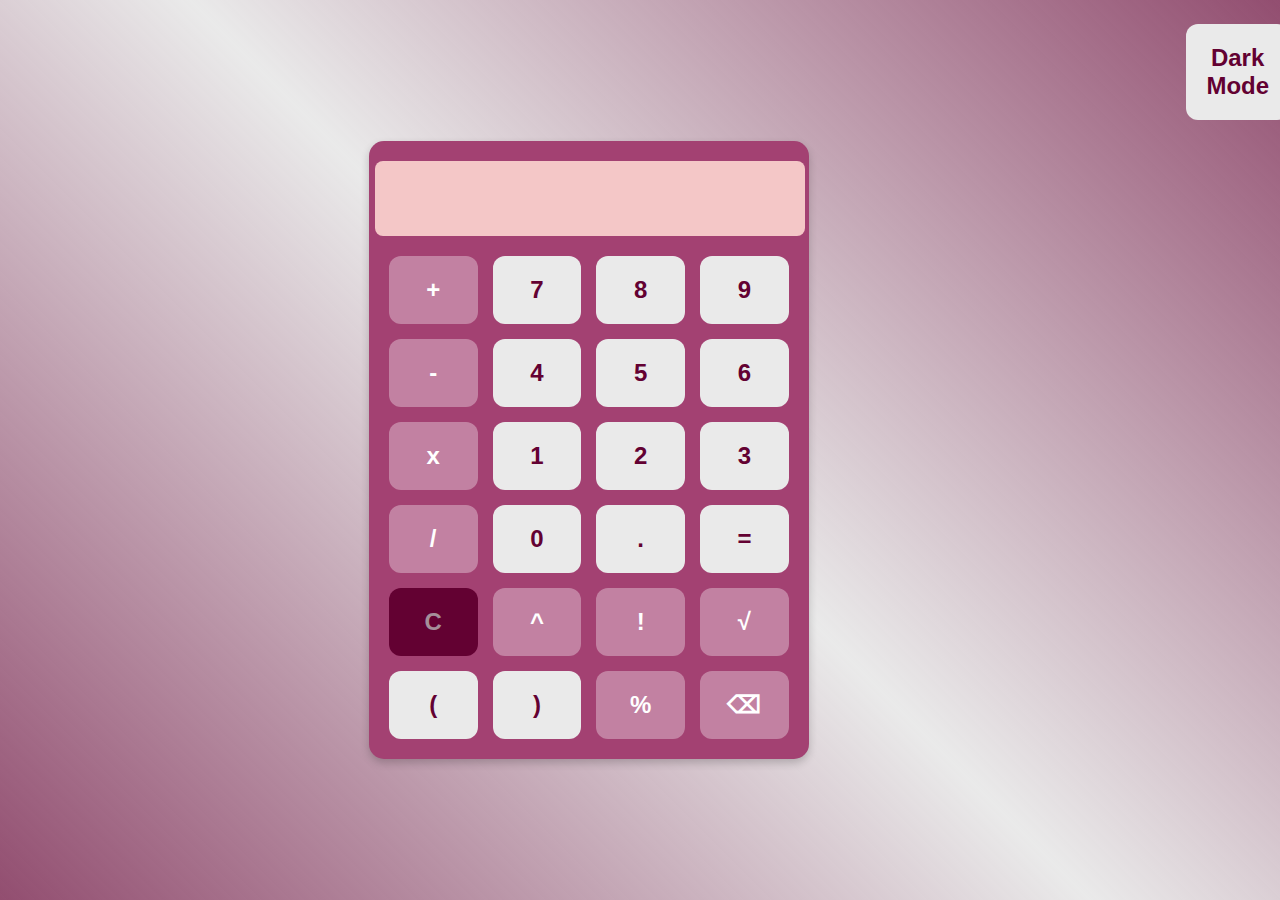
<file: index.html>
<!DOCTYPE html>
<html lang="en">
  <head>
    <meta name="viewport" content="width=device-width, initial-scale=1.0" />
    <title>My Calculator</title>
    <link id="theme" rel="stylesheet" href="calculator.css" />
  </head>
  <body>
    
    <div id="calculator">
      <input id="display" readonly />
      <div id="keys">
        <button onclick="appendToDisplay('+')" class="operator-button">
          +
        </button>
        <button onclick="appendToDisplay('7')">7</button>
        <button onclick="appendToDisplay('8')">8</button>
        <button onclick="appendToDisplay('9')">9</button>
        <button onclick="appendToDisplay('-')" class="operator-button">
          -
        </button>
        <button onclick="appendToDisplay('4')">4</button>
        <button onclick="appendToDisplay('5')">5</button>
        <button onclick="appendToDisplay('6')">6</button>
        <button onclick="appendToDisplay('x')" class="operator-button">
          x
        </button>
        <button onclick="appendToDisplay('1')">1</button>
        <button onclick="appendToDisplay('2')">2</button>
        <button onclick="appendToDisplay('3')">3</button>
        <button onclick="appendToDisplay('/')" class="operator-button">
          /
        </button>
        <button onclick="appendToDisplay('0')">0</button>
        <button onclick="appendToDisplay('.')" class="dotBtn">.</button>
        <button onclick="calculate()">=</button>
        <button onclick="clearDisplay()" id="Cbut" class="operator-button">C</button>
        <button onclick="appendToDisplay('^')" class="operator-button">
          ^
        </button>
        <button onclick="appendToDisplay('!')" class="operator-button">
          !
        </button>
        <button onclick="appendToDisplay('√')" class="operator-button">
          √
        </button>
        <button onclick="appendToDisplay('(')">(</button>
        <button onclick="appendToDisplay(')')">)</button>
        <button onclick="appendToDisplay('%')" class="operator-button">
          %
        </button>
        <button onclick="clear_click()" class="operator-button">&#9003;</button>
      </div>
    </div>
    <button  onclick="changemode()" id="modebut">Dark Mode</button>
    <script src="calculator.js"></script>
  </body>
</html>
</file>
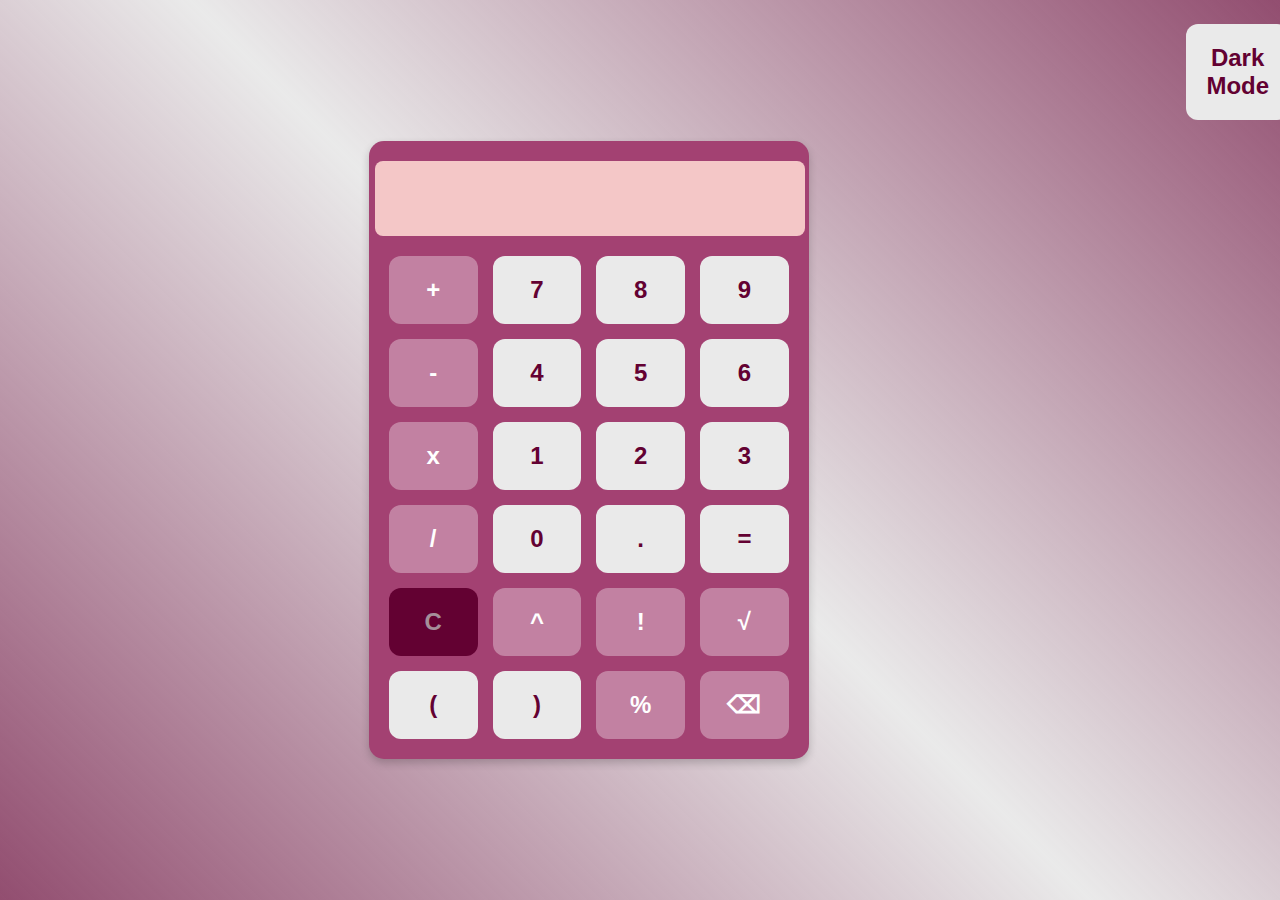
<file: calculator.html>
<!DOCTYPE html>
<html lang="en">
  <head>
    <meta name="viewport" content="width=device-width, initial-scale=1.0" />
    <title>My Calculator</title>
    <link id="theme" rel="stylesheet" href="calculator.css" />
  </head>
  <body>
    
    <div id="calculator">
      <input id="display" readonly />
      <div id="keys">
        <button onclick="appendToDisplay('+')" class="operator-button">
          +
        </button>
        <button onclick="appendToDisplay('7')">7</button>
        <button onclick="appendToDisplay('8')">8</button>
        <button onclick="appendToDisplay('9')">9</button>
        <button onclick="appendToDisplay('-')" class="operator-button">
          -
        </button>
        <button onclick="appendToDisplay('4')">4</button>
        <button onclick="appendToDisplay('5')">5</button>
        <button onclick="appendToDisplay('6')">6</button>
        <button onclick="appendToDisplay('x')" class="operator-button">
          x
        </button>
        <button onclick="appendToDisplay('1')">1</button>
        <button onclick="appendToDisplay('2')">2</button>
        <button onclick="appendToDisplay('3')">3</button>
        <button onclick="appendToDisplay('/')" class="operator-button">
          /
        </button>
        <button onclick="appendToDisplay('0')">0</button>
        <button onclick="appendToDisplay('.')" class="dotBtn">.</button>
        <button onclick="calculate()">=</button>
        <button onclick="clearDisplay()" id="Cbut" class="operator-button">C</button>
        <button onclick="appendToDisplay('^')" class="operator-button">
          ^
        </button>
        <button onclick="appendToDisplay('!')" class="operator-button">
          !
        </button>
        <button onclick="appendToDisplay('√')" class="operator-button">
          √
        </button>
        <button onclick="appendToDisplay('(')">(</button>
        <button onclick="appendToDisplay(')')">)</button>
        <button onclick="appendToDisplay('%')" class="operator-button">
          %
        </button>
        <button onclick="clear_click()" class="operator-button">&#9003;</button>
      </div>
    </div>
    <button  onclick="changemode()" id="modebut">Dark Mode</button>
    <script src="calculator.js"></script>
  </body>
</html>
</file>
<file: calculator.css>
body {

    background: linear-gradient(45deg, #630132b2,rgb(234, 234, 234), #630132b2);
    margin: 0;
    display: flex;
    justify-content: center;
    align-items: center;
    height: 100vh;
    font-family: Arial, sans-serif;
  }
  
  #calculator {
    background-color: #a34172;
    border-radius: 15px;
    max-width: 400px;
    padding: 20px;
    box-shadow: 0 4px 8px rgba(0, 0, 0, 0.2);
    animation: pulse infinite 3s ;
  }
  #calculator:hover{
    animation-play-state: paused;
  }
  #display {
    color:#7a0d44;
    width: 100%;
    padding: 15px;
    font-size: 2.5rem;
    text-align: right;
    border: none;
    background-color: rgb(244, 199, 199);
    border-radius: 8px;
    margin-bottom: 20px;
    position: relative;
    right: 3.5%;
  }
  #Cbut{
    background-color: #630132;
    color: #a58f9a;
  }
  #Cbut:hover{
    background-color: #630132e1;
  }
  #Cbut:active{
    background-color: #630132e1;
  }
  #keys {
    display: grid;
    grid-template-columns: repeat(4, 1fr);
    gap: 15px;
  }
  
  button {
    width: 100%;
    padding: 20px;
    border-radius: 12px;
    border: none;
    background-color: rgb(234, 234, 234);
    color: #630132;
    font-size: 1.5rem;
    font-weight: bold;
    cursor: pointer;
    transition: all 0.3s ease;
  }
  
  button:hover {
    background-color: rgb(244, 244, 244);
    transform: scale(1.05);
  }
  
  button:active {
    background-color: rgb(255, 255, 255);
    transform: scale(1.05);
  }
  
  .operator-button {
    background-color:#ffffff57;
    color:rgb(255, 255, 255) ;
  }
  
  .operator-button:hover {
    background-color: #ffffff91;
    transform: scale(1.05);
  }
  
  .operator-button:active {
    background-color: rgba(233, 233, 233, 0.747);
    transform: scale(1.05);
  }
  #modebut{
    width: 8%;
    position: relative;
    left: 29.5%;
    bottom: 42%;

  }
@keyframes pulse{
    0%{
        transform: scale(1);
    }
    50%{
        transform: scale(1.03);
    }
    100%{
        transform: scale(1);
    }
}
</file>
